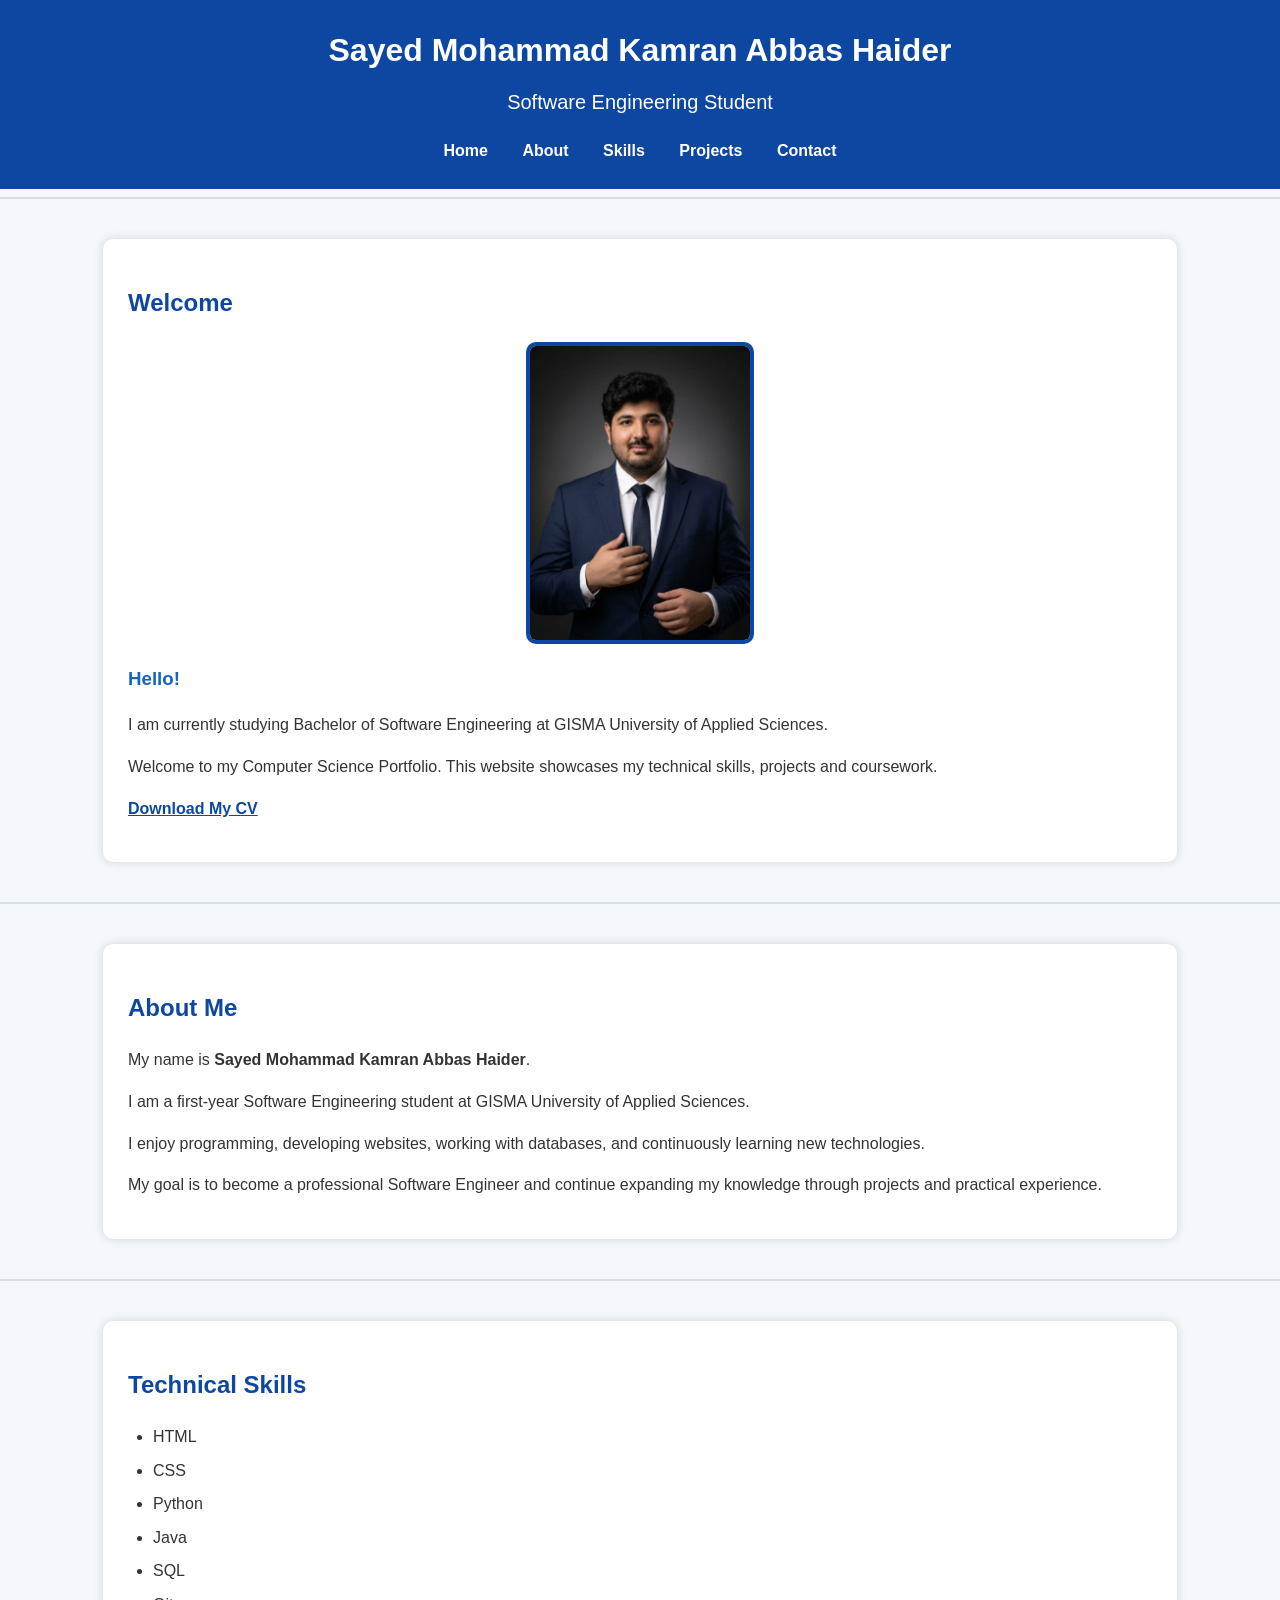
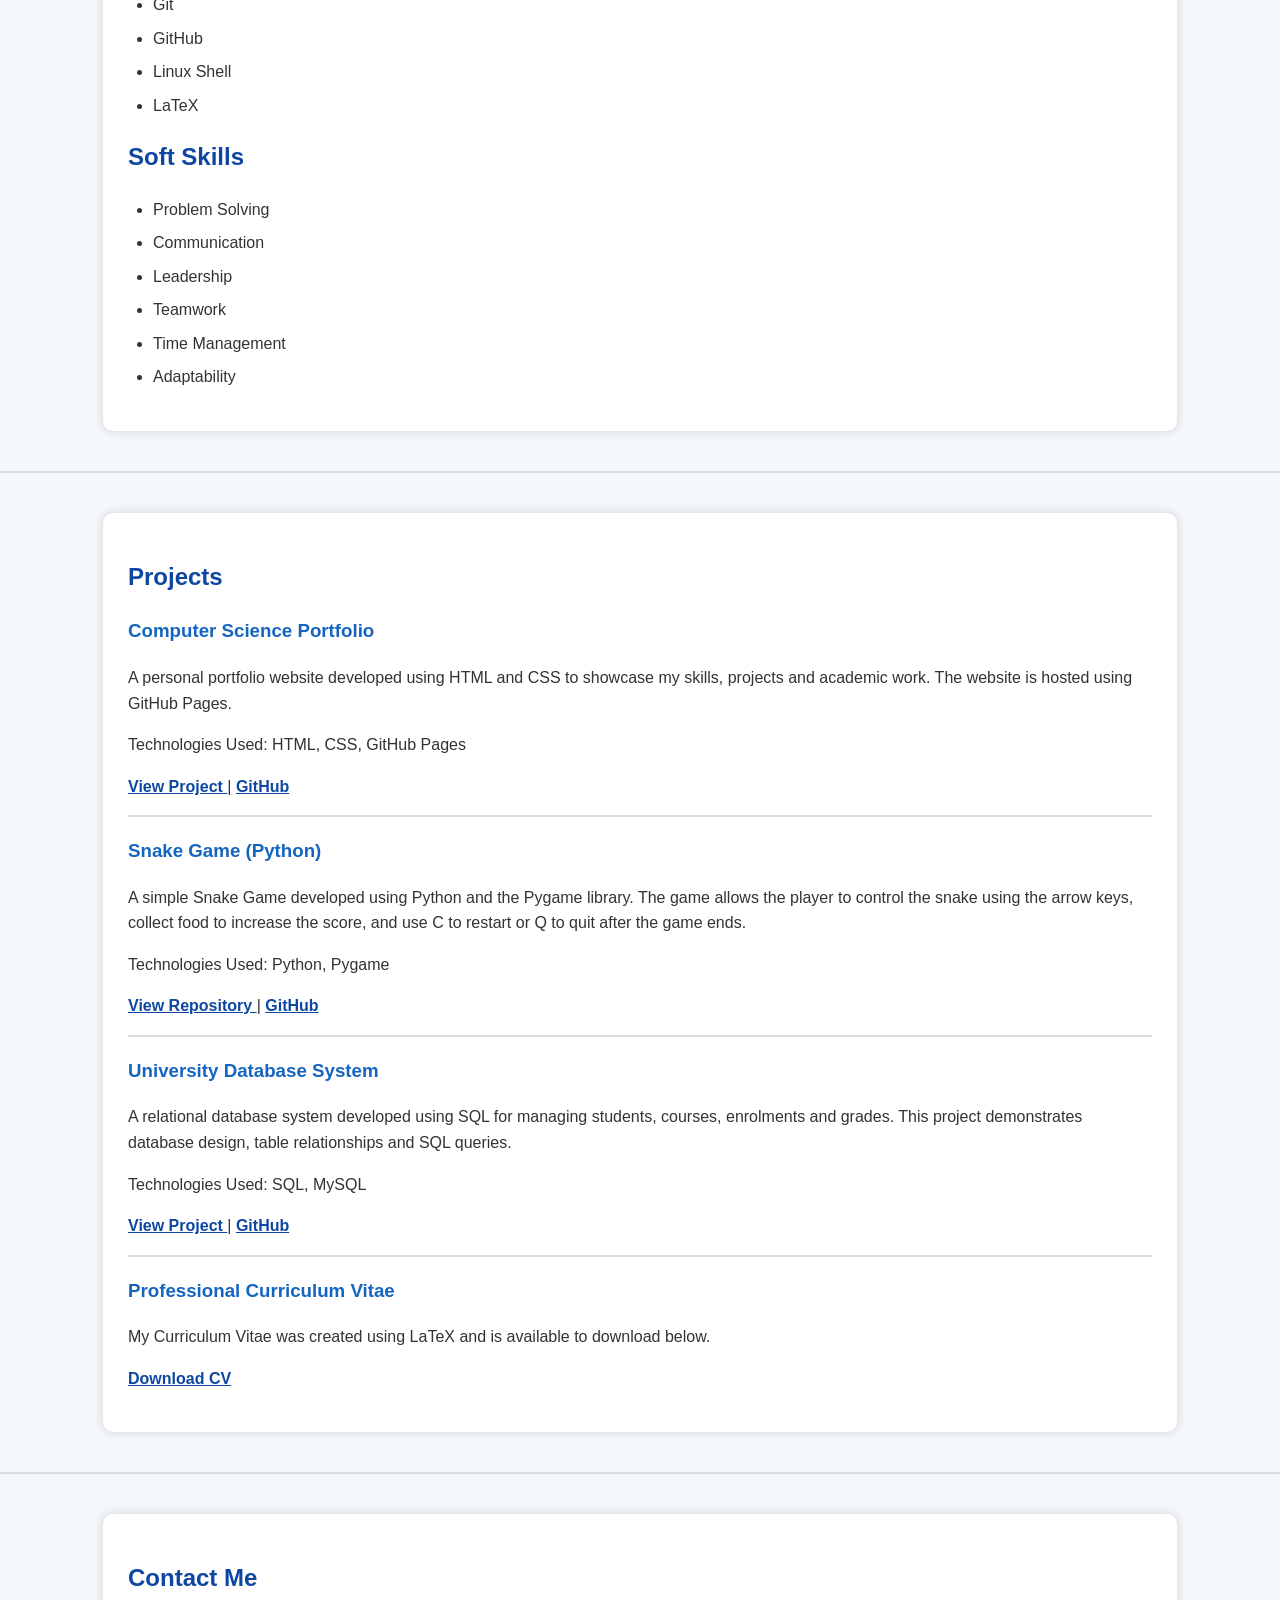
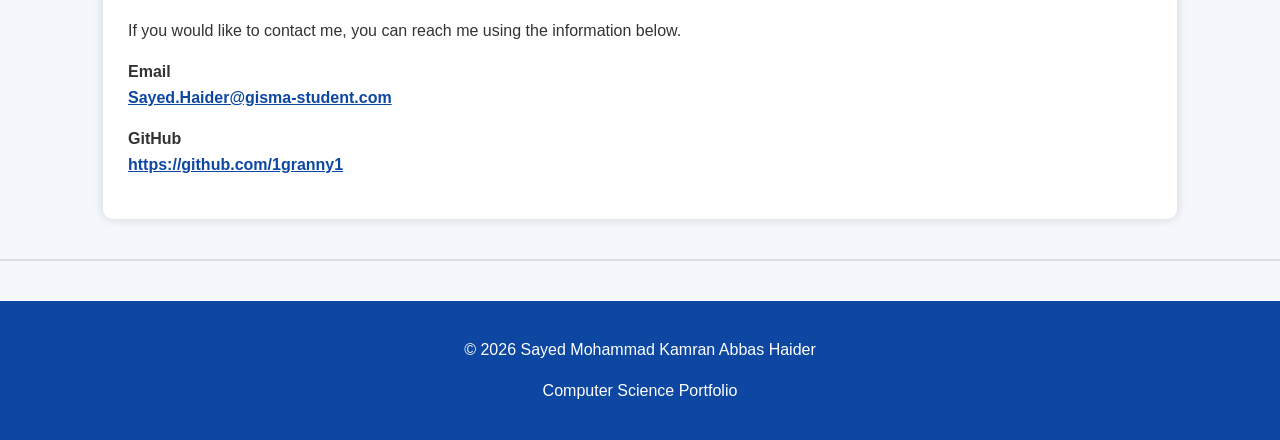
<file: index.html>
<!DOCTYPE html>
<html>

<head>

<meta charset="UTF-8">

<meta name="viewport" content="width=device-width, initial-scale=1.0">

<title>Sayed Mohammad Kamran Abbas Haider | Portfolio</title>

<link rel="stylesheet" href="style.css">

</head>

<body>

<header>

<h1>Sayed Mohammad Kamran Abbas Haider</h1>

<p>Software Engineering Student</p>

<nav>

<a href="#home">Home</a>

<a href="#about">About</a>

<a href="#skills">Skills</a>

<a href="#projects">Projects</a>

<a href="#contact">Contact</a>

</nav>

</header>

<hr>

<section id="home">

<h2>Welcome</h2>

<img src="Self imahe.jpeg" alt="Profile Picture" width="220">

<h3>Hello!</h3>

<p>
I am currently studying Bachelor of Software Engineering at
GISMA University of Applied Sciences.
</p>

<p>
Welcome to my Computer Science Portfolio.
This website showcases my technical skills,
projects and coursework.
</p>

<p>

<a href="CV.pdf">

Download My CV

</a>

</p>

</section>

<hr>

<section id="about">

<h2>About Me</h2>

<p>

My name is
<strong>Sayed Mohammad Kamran Abbas Haider</strong>.

</p>

<p>

I am a first-year Software Engineering student at
GISMA University of Applied Sciences.

</p>

<p>

I enjoy programming,
developing websites,
working with databases,
and continuously learning new technologies.

</p>

<p>

My goal is to become a professional Software Engineer
and continue expanding my knowledge through projects
and practical experience.

</p>

</section>

<hr>

<section id="skills">

<h2>Technical Skills</h2>

<ul>

<li>HTML</li>

<li>CSS</li>

<li>Python</li>

<li>Java</li>

<li>SQL</li>

<li>Git</li>

<li>GitHub</li>

<li>Linux Shell</li>

<li>LaTeX</li>

</ul>

<h2>Soft Skills</h2>

<ul>

<li>Problem Solving</li>

<li>Communication</li>

<li>Leadership</li>

<li>Teamwork</li>

<li>Time Management</li>

<li>Adaptability</li>

</ul>

</section>

<hr>

<section id="projects">

<h2>Projects</h2>

<h3>Computer Science Portfolio</h3>

<p>

A personal portfolio website developed using HTML and CSS to showcase
my skills, projects and academic work. The website is hosted using
GitHub Pages.

</p>

<p>

Technologies Used:
HTML, CSS, GitHub Pages

</p>

<p>

<a href="https://1granny1.github.io/Portfolio-For-Computer-Science-lab/">

View Project

</a>

|

<a href="https://github.com/1granny1/Portfolio-For-Computer-Science-lab/tree/main">

GitHub

</a>

</p>

<hr>

<h3>Snake Game (Python)</h3>

<p>

A simple Snake Game developed using Python and the Pygame library.
The game allows the player to control the snake using the arrow keys,
collect food to increase the score, and use C to restart or Q to quit
after the game ends.

</p>

<p>

Technologies Used:
Python, Pygame

</p>

<p>

<a href="https://github.com/1granny1/Snake-game-for-python" target="_blank">

View Repository

</a>

|

<a href="https://github.com/1granny1/Snake-game-for-python" target="_blank">

GitHub

</a>

</p>

<hr>
  
<h3>University Database System</h3>

<p>

A relational database system developed using SQL for managing students,
courses, enrolments and grades. This project demonstrates database
design, table relationships and SQL queries.

</p>

<p>

Technologies Used:
SQL, MySQL

</p>

<p>

<a href="https://github.com/1granny1/University-Database-System">

View Project

</a>

|

<a href="https://github.com/1granny1/University-Database-System">

GitHub

</a>

</p>

<hr>

<h3>Professional Curriculum Vitae</h3>

<p>

My Curriculum Vitae was created using LaTeX and is available to download below.

</p>

<p>

<a href="CV.pdf">

Download CV

</a>

</p>

</section>

<hr>

<section id="contact">

<h2>Contact Me</h2>

<p>

If you would like to contact me, you can reach me using the information below.

</p>

<p>

<strong>Email</strong>

<br>

<a href="mailto:Sayed.Haider@gisma-student.com">

Sayed.Haider@gisma-student.com

</a>

</p>

<p>

<strong>GitHub</strong>

<br>

<a href="https://github.com/1granny1">

https://github.com/1granny1

</a>

</p>

</section>

<hr>

<footer>

<p>

© 2026 Sayed Mohammad Kamran Abbas Haider

</p>

<p>

Computer Science Portfolio

</p>

</footer>

</body>

</html>
</file>
<file: style.css>
body{
    background-color:#f4f7fb;
    font-family:Arial, Helvetica, sans-serif;
    color:#333333;
    margin:0;
    padding:0;
    line-height:1.6;
}



header{
    background-color:#0d47a1;
    color:white;
    text-align:center;
    padding:25px;
}

header h1{
    margin:0;
}

header p{
    font-size:20px;
    margin-top:10px;
}


nav{
    margin-top:20px;
}

nav a{
    text-decoration:none;
    color:white;
    font-weight:bold;
    margin:15px;
}

nav a:hover{
    color:#ffeb3b;
}



section{
    background-color:white;
    width:80%;
    margin:40px auto;
    padding:25px;
    border-radius:10px;
    box-shadow:0px 0px 10px lightgray;
}



h2{
    color:#0d47a1;
}

h3{
    color:#1565c0;
}


img{
    display:block;
    margin:20px auto;
    width:220px;
    border-radius:10px;
    border:4px solid #0d47a1;
}


ul{
    padding-left:25px;
}

li{
    margin-bottom:8px;
}


a{
    color:#0d47a1;
}

a:hover{
    color:#1565c0;
}


section a{
    font-weight:bold;
}

footer{
    background-color:#0d47a1;
    color:white;
    text-align:center;
    padding:20px;
    margin-top:40px;
}


hr{
    border:1px solid #dddddd;
}
</file>
